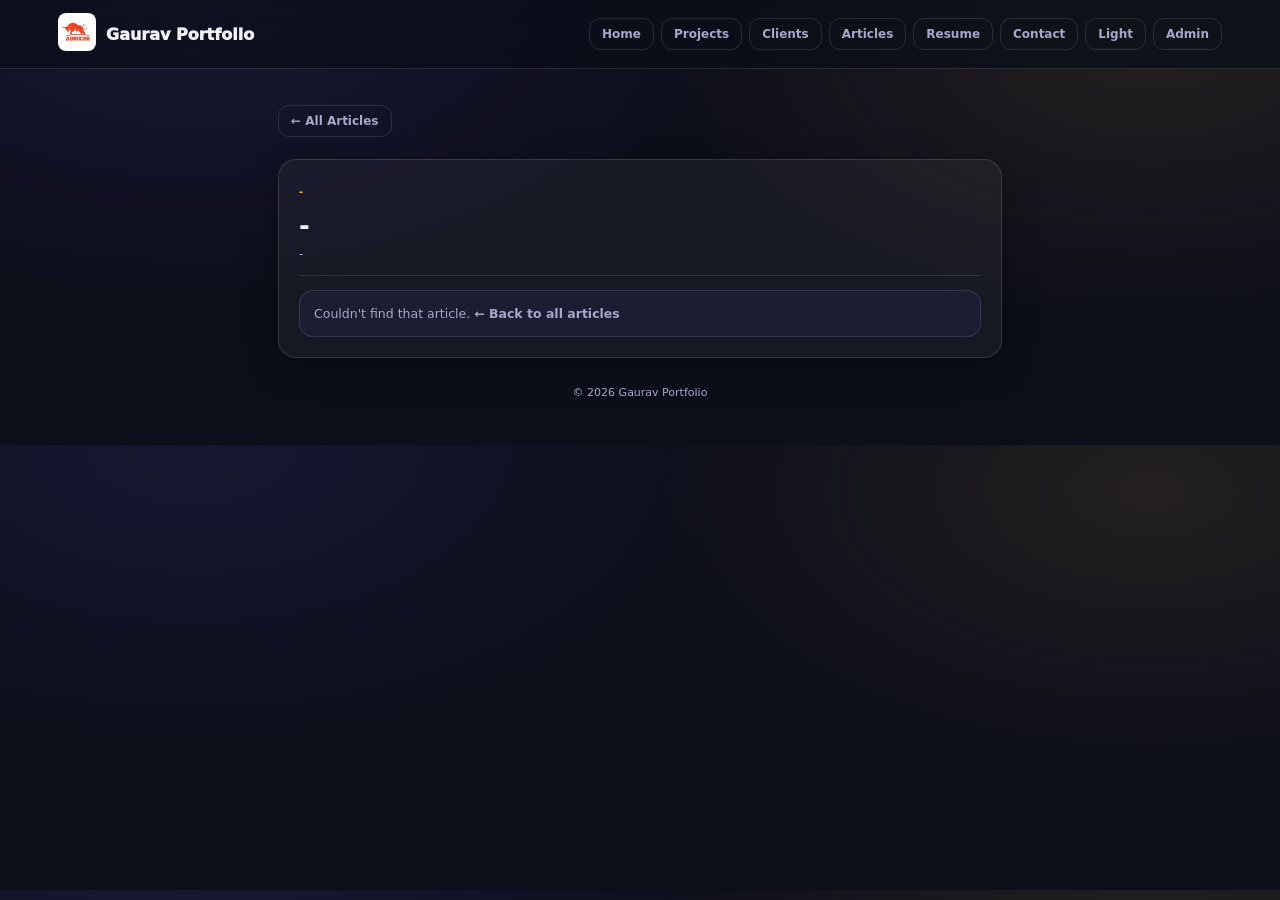
<file: article.html>
<!doctype html>
<html lang="en" data-theme="dark">
<head>
  <meta charset="UTF-8" />
  <meta name="viewport" content="width=device-width, initial-scale=1.0" />
  <title>Article — Gaurav Pujari</title>
  <link rel="stylesheet" href="./style.css" />
  <script defer src="./app.js"></script>
</head>

<body data-page="article">
  <nav class="nav">
    <div class="navin">
      <div class="brand"><span data-brand-logo></span><span data-brand-name>Portfolio</span></div>
      <div class="links">
        <a href="index.html">Home</a>
        <a href="projects.html">Projects</a>
        <a href="clients.html">Clients</a>
        <a href="articles.html" class="active">Articles</a>
        <a href="resume.html">Resume</a>
        <a href="contact.html">Contact</a>
        <button class="btn" data-theme-toggle>Light</button>
        <a class="btn" href="admin.html">Admin</a>
      </div>
    </div>
  </nav>

  <main class="container" style="max-width:760px">
    <a href="articles.html" class="btn" style="display:inline-block; margin-top:18px">← All Articles</a>

    <section class="section">
      <div class="card">
        <span class="cat" id="articleCat">-</span>
        <h1 id="articleTitle" style="font-size:26px; margin:12px 0 6px">-</h1>
        <div class="muted" style="font-size:12px" id="articleDate">-</div>

        <img id="articleHeroImg" alt="" style="display:none; width:100%; border-radius:14px; margin-top:14px; border:1px solid var(--border)" />

        <div class="hr"></div>

        <div id="articleContent" style="font-size:14px; line-height:1.9; color:var(--text)"></div>

        <div id="adminOnlyShare" style="display:none">
          <div class="hr"></div>
          <div class="label">Share this article's link on LinkedIn</div>
          <div style="display:flex; gap:8px; align-items:center; flex-wrap:wrap; margin-top:8px">
            <code id="shareUrlBox" style="font-size:11.5px; color:var(--muted); word-break:break-all; padding:8px 10px; border:1px solid var(--border); border-radius:10px; flex:1; min-width:200px"></code>
            <button class="btn primary" id="btnCopyLink">Copy Link</button>
          </div>
        </div>
      </div>
    </section>

    <div class="footer">© <span id="yr"></span> Gaurav Portfolio</div>
  </main>

  <script>document.getElementById("yr").textContent = new Date().getFullYear();</script>
</body>
</html>
</file>
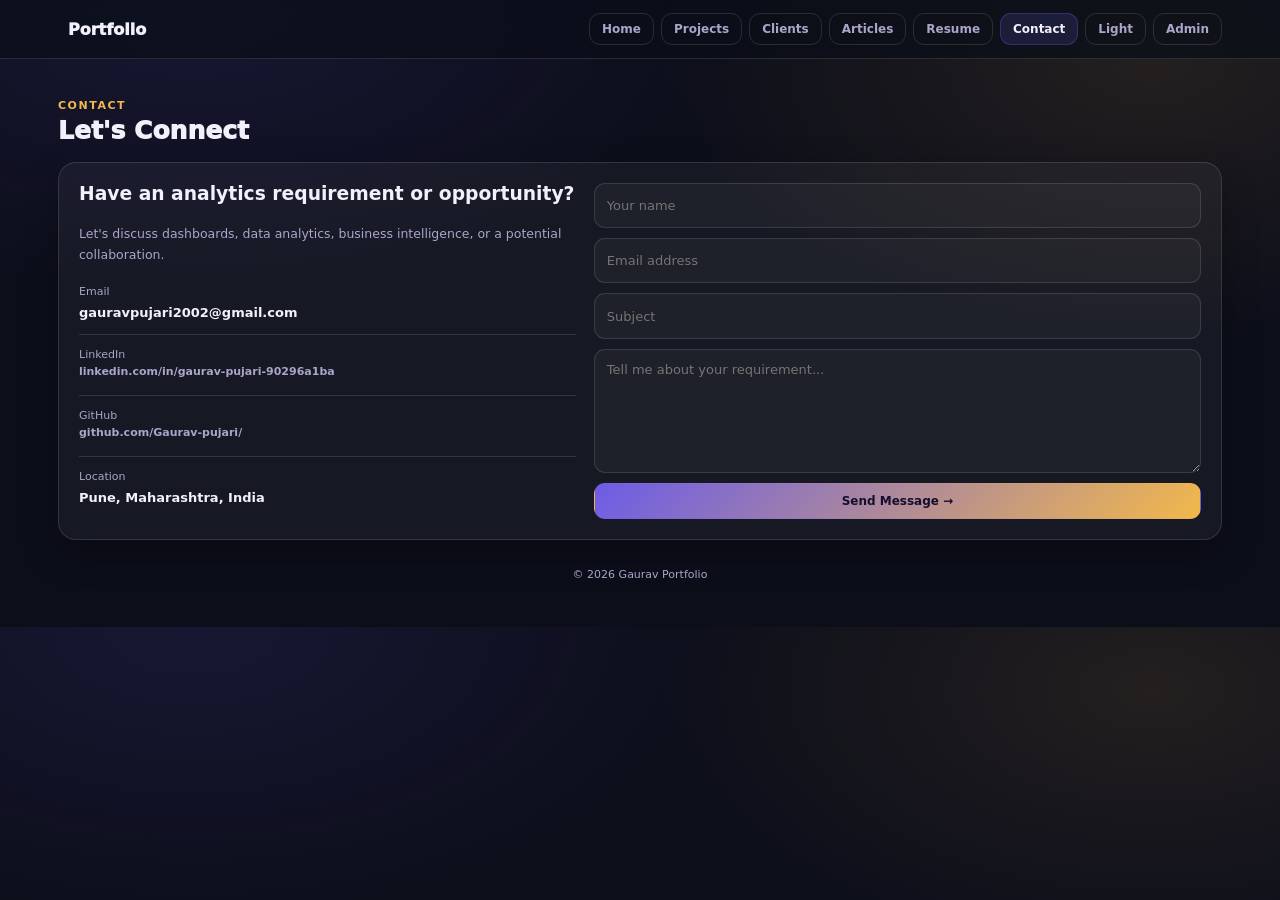
<file: contact.html>
<!doctype html>
<html lang="en" data-theme="dark">
<head>
  <meta charset="UTF-8" />
  <meta name="viewport" content="width=device-width, initial-scale=1.0" />
  <title>Contact — Gaurav Pujari</title>
  <link rel="stylesheet" href="./style.css" />
  <script defer src="./app.js"></script>
</head>

<body data-page="contact">
  <nav class="nav">
    <div class="navin">
      <div class="brand"><span data-brand-logo></span><span data-brand-name>Portfolio</span></div>
      <div class="links">
        <a href="index.html">Home</a>
        <a href="projects.html">Projects</a>
        <a href="clients.html">Clients</a>
        <a href="articles.html">Articles</a>
        <a href="resume.html">Resume</a>
        <a href="contact.html" class="active">Contact</a>
        <button class="btn" data-theme-toggle>Light</button>
        <a class="btn" href="admin.html">Admin</a>
      </div>
    </div>
  </nav>

  <main class="container">
    <section class="section">
      <div class="sectionhead">
        <div>
          <div class="eyebrow">Contact</div>
          <div class="title">Let's Connect</div>
          <div class="sub"></div>
        </div>
      </div>

      <div class="card contact">
        <div>
          <h3 style="margin-top:0">Have an analytics requirement or opportunity?</h3>
          <p class="body">Let's discuss dashboards, data analytics, business intelligence, or a potential collaboration.</p>

          <div class="contactItem"><span>Email</span><b id="contactEmail">-</b></div>
          <div class="contactItem"><span>LinkedIn</span><b><a id="lnkLinkedIn2" href="#" target="_blank"><span id="contactLinkedIn">-</span></a></b></div>
          <div class="contactItem"><span>GitHub</span><b><a id="lnkGitHub2" href="#" target="_blank"><span id="contactGitHub">-</span></a></b></div>
          <div class="contactItem"><span>Location</span><b id="contactLocation">-</b></div>
        </div>

        <form class="form" id="contactForm">
          <input class="input" id="cfName" placeholder="Your name" required />
          <input class="input" id="cfEmail" type="email" placeholder="Email address" required />
          <input class="input" id="cfSubject" placeholder="Subject" />
          <textarea class="input textarea" id="cfMessage" placeholder="Tell me about your requirement..." required></textarea>
          <button class="btn primary" type="submit">Send Message →</button>
        </form>
      </div>
    </section>

    <div class="footer">© <span id="yr"></span> Gaurav Portfolio</div>
  </main>

  <script>document.getElementById("yr").textContent = new Date().getFullYear();</script>
</body>
</html>
</file>
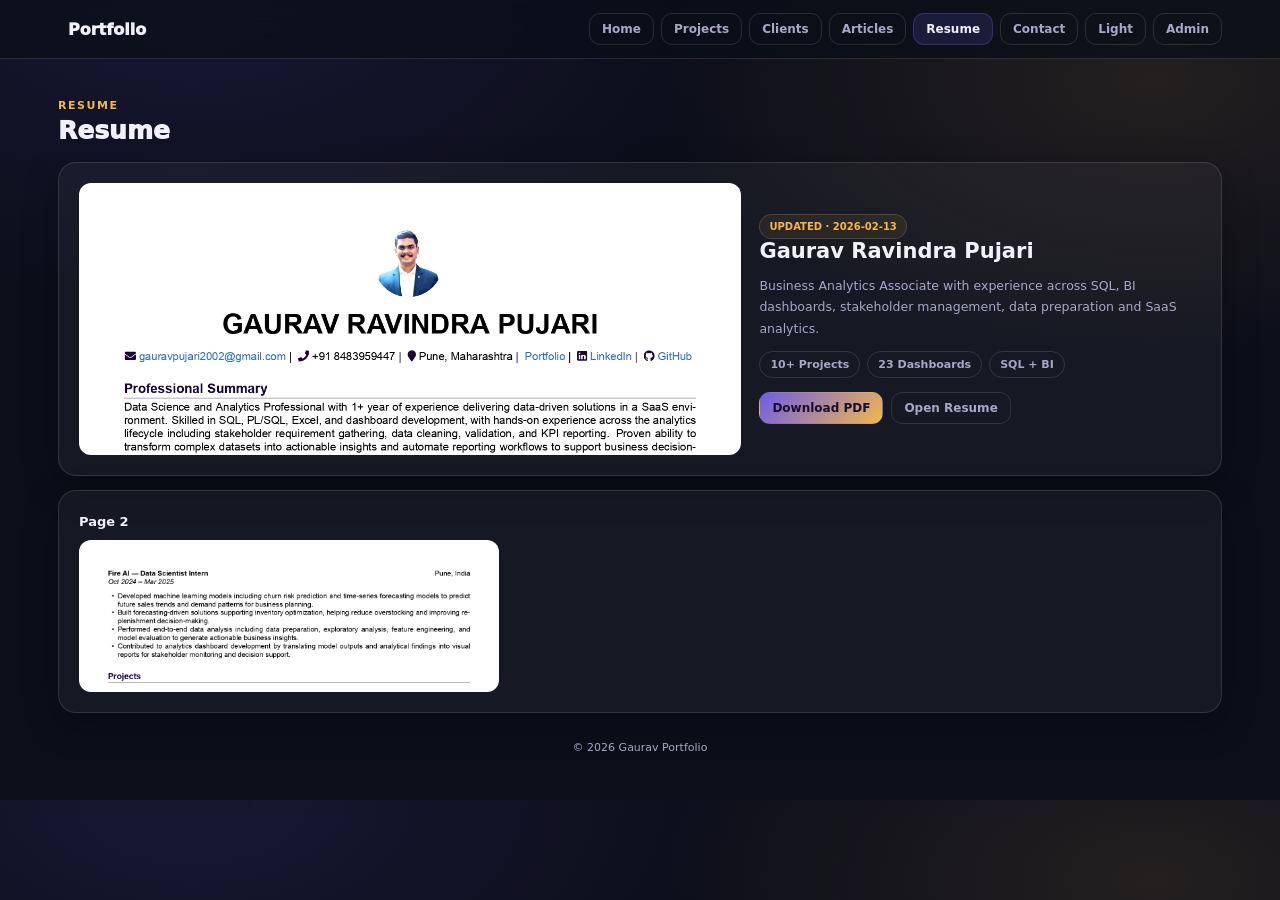
<file: resume.html>
<!doctype html>
<html lang="en" data-theme="dark">
<head>
  <meta charset="UTF-8" />
  <meta name="viewport" content="width=device-width, initial-scale=1.0" />
  <title>Resume — Gaurav Pujari</title>
  <link rel="stylesheet" href="./style.css" />
  <script defer src="./app.js"></script>
</head>

<body data-page="resume">
  <nav class="nav">
    <div class="navin">
      <div class="brand"><span data-brand-logo></span><span data-brand-name>Portfolio</span></div>
      <div class="links">
        <a href="index.html">Home</a>
        <a href="projects.html">Projects</a>
        <a href="clients.html">Clients</a>
        <a href="articles.html">Articles</a>
        <a href="resume.html" class="active">Resume</a>
        <a href="contact.html">Contact</a>
        <button class="btn" data-theme-toggle>Light</button>
        <a class="btn" href="admin.html">Admin</a>
      </div>
    </div>
  </nav>

  <main class="container">
    <section class="section">
      <div class="sectionhead">
        <div>
          <div class="eyebrow">Resume</div>
          <div class="title">Resume</div>
          <div class="sub"></div>
        </div>
      </div>

      <div class="card resume">
        <div class="resumePreview"><img id="resumeImg1" src="./Resume_page-0001.jpg" alt="Resume page 1" /></div>
        <div class="resumeInfo">
          <span class="badge">UPDATED · <span id="resumeUpdated">FEB 2026</span></span>
          <h3>Gaurav Ravindra Pujari</h3>
          <p id="resumeBio">Business Analytics Associate with experience across SQL, BI dashboards, stakeholder management, data preparation and SaaS analytics.</p>
          <div class="chips" id="resumeChips"></div>
          <div class="heroactions">
            <a class="btn primary" id="resumeDownload" href="./assets/Resume.pdf" download>Download PDF</a>
            <a class="btn" id="resumeOpen" href="./assets/Resume.pdf" target="_blank">Open Resume</a>
          </div>
        </div>
      </div>

      <div class="card" style="margin-top:14px">
        <b style="font-size:13px">Page 2</b>
        <div class="resumePreview small" style="margin-top:10px; max-width:420px">
          <img id="resumeImg2" src="./Resume_page-0002.jpg" alt="Resume page 2" />
        </div>
      </div>
    </section>

    <div class="footer">© <span id="yr"></span> Gaurav Portfolio</div>
  </main>

  <script>document.getElementById("yr").textContent = new Date().getFullYear();</script>
</body>
</html>
</file>
<file: style.css>
/* =========================================================
   ✅ Gaurav Pujari Portfolio — Template v2
   Based on the approved template-mockup.html design:
   Header = Business Card, Projects = Accordion List,
   Clients = Client Cards. Dark premium palette with a
   light-theme override so the existing toggle keeps working.
========================================================= */
:root{
  --bg:#0c0e1a;
  --panel:#171335;
  --text:#f1f0fb;
  --muted:#a9a6c9;
  --border:rgba(255,255,255,.12);
  --primary:#6c5ce7;
  --accent:#f2b84b;
  --card:rgba(255,255,255,.045);
  --radius:18px;
  --shadow:0 12px 35px rgba(0,0,0,.30);
  --oncolor:#160e2e;
}

[data-theme="light"]{
  --bg:#f7f5fb;
  --panel:#ffffff;
  --text:#1c1533;
  --muted:#6b6489;
  --border:rgba(28,21,51,.10);
  --card:#ffffff;
  --shadow:0 12px 30px rgba(28,21,51,.08);
  --oncolor:#ffffff;
}

*{box-sizing:border-box}
html{scroll-behavior:smooth}
body{
  margin:0;
  font-family:Inter,system-ui,-apple-system,"Segoe UI",Roboto,Arial,sans-serif;
  background:
    radial-gradient(900px 500px at 15% 0%, rgba(108,92,231,.12), transparent 60%),
    radial-gradient(900px 500px at 90% 10%, rgba(242,184,75,.10), transparent 55%),
    var(--bg);
  color:var(--text);
}
a{color:inherit;text-decoration:none}
ul{margin:0;padding:0}
img{max-width:100%}

/* ---------- Nav ---------- */
.nav{
  position:sticky;top:0;z-index:50;
  backdrop-filter:blur(12px);
  background:rgba(10,14,24,.72);
  border-bottom:1px solid var(--border);
}
[data-theme="light"] .nav{ background:rgba(255,255,255,.82); }
.navin{
  max-width:1200px;margin:auto;padding:13px 18px;
  display:flex;justify-content:space-between;align-items:center;gap:15px;flex-wrap:wrap;
}
.brand{display:flex;align-items:center;gap:10px;font-weight:950}
.links{display:flex;gap:7px;flex-wrap:wrap}
.links a,.btn{
  padding:8px 12px;border:1px solid var(--border);border-radius:11px;
  font-size:12px;font-weight:800;color:var(--muted);background:transparent;cursor:pointer;
  font-family:inherit;
}
.links a:hover,.btn:hover{color:var(--text);background:rgba(255,255,255,.05)}
.links a.active{color:var(--text);background:rgba(108,92,231,.16);border-color:rgba(108,92,231,.3)}
.primary{
  background:linear-gradient(135deg,var(--primary),var(--accent));
  color:#160e2e !important;border-color:transparent !important;
}

/* ---------- Layout ---------- */
.container{max-width:1200px;margin:auto;padding:18px}
.section{margin-top:22px}
.sectionhead{display:flex;justify-content:space-between;align-items:end;gap:15px;margin-bottom:12px;flex-wrap:wrap}
.eyebrow{font-size:11px;text-transform:uppercase;letter-spacing:.14em;color:var(--accent);font-weight:900}
.title{font-size:25px;font-weight:950;margin-top:4px}
.sub{font-size:12px;color:var(--muted);margin-top:5px}
.card{
  background:var(--card);border:1px solid var(--border);border-radius:var(--radius);
  box-shadow:var(--shadow);padding:20px;
}
.hr{height:1px;background:var(--border);margin:14px 0;border:none}

/* ---------- Hero (Business Card style) ---------- */
.hero{display:grid;grid-template-columns:auto 1fr auto;gap:18px;align-items:center}
.avatar{width:105px;height:105px;border-radius:20px;overflow:hidden;border:1px solid var(--border);flex-shrink:0}
.avatar img{width:100%;height:100%;object-fit:cover}
.name{font-size:29px;font-weight:950}
.role{font-size:14px;color:var(--accent);font-weight:900;margin-top:4px}
.company{margin-top:10px;font-size:13px;font-weight:800;display:flex;align-items:center;gap:8px;flex-wrap:wrap}
.muted{color:var(--muted)}
.chips{display:flex;gap:7px;flex-wrap:wrap;margin-top:12px}
.chip{border:1px solid var(--border);border-radius:999px;padding:6px 10px;color:var(--muted);font-size:11px;font-weight:700}
.heroactions{display:flex;gap:8px;flex-wrap:wrap;margin-top:14px}
.heroStat{padding:16px;border:1px solid var(--border);border-radius:15px;min-width:150px;text-align:center}
.heroStat b{font-size:27px;display:block}
.heroStat span{display:block;color:var(--muted);font-size:11px;margin-top:2px}

/* small company monogram used inline (kept from earlier logo requirement) */
.company-logo{
  width:34px;height:34px;border-radius:9px;display:flex;align-items:center;justify-content:center;
  font-weight:950;font-size:12px;color:#fff;flex-shrink:0;
}
.company-logo.sm{width:32px;height:32px;font-size:11px;border-radius:8px}

/* Real uploaded logo image (falls back to the badge above via onerror) */
.company-logo-img{
  width:44px !important;height:44px !important;border-radius:9px;object-fit:contain;
  background:#ffffff;padding:4px;flex-shrink:0;border:1px solid var(--border);
  max-width:44px !important;max-height:44px !important;
}
.company-logo-img.sm{
  width:38px !important;height:38px !important;border-radius:8px;padding:3px;
  max-width:38px !important;max-height:38px !important;
}

/* ---------- KPI strip ---------- */
.kpis{display:grid;grid-template-columns:repeat(5,1fr);gap:12px}
@media(max-width:900px){.kpis{grid-template-columns:repeat(2,1fr)}}
.kpi{padding:14px;border:1px solid var(--border);border-radius:14px;text-align:center;background:var(--card)}
.kpi b{display:block;font-size:22px}
.kpi span{display:block;color:var(--muted);font-size:10.5px;margin-top:4px;font-weight:800;text-transform:uppercase}

/* ---------- Grid helpers ---------- */
.grid2{display:grid;grid-template-columns:1fr 1fr;gap:14px}
.grid3{display:grid;grid-template-columns:repeat(3,1fr);gap:14px}
@media(max-width:800px){
  .hero,.resume,.contact,.grid2{grid-template-columns:1fr}
  .grid3{grid-template-columns:1fr 1fr}
  .heroStat{min-width:0}
}
@media(max-width:520px){
  .grid3{grid-template-columns:1fr}
  .name{font-size:24px}
}

/* ---------- Timeline (Experience) ---------- */
.timeline{position:relative;padding-left:24px}
.timeline:before{content:"";position:absolute;left:6px;top:5px;bottom:5px;width:1px;background:var(--border)}
.timeitem{position:relative;padding:0 0 20px}
.timeitem:last-child{padding-bottom:0}
.dot{position:absolute;left:-22px;top:4px;width:10px;height:10px;border-radius:50%;background:var(--accent);
  box-shadow:0 0 0 4px rgba(242,184,75,.08)}
.timeitem .head-row{display:flex;align-items:center;gap:8px;flex-wrap:wrap}
.timeitem b{font-size:14px}
.current-badge{
  padding:2px 9px;border-radius:999px;font-size:9.5px;font-weight:900;text-transform:uppercase;
  background:rgba(89,161,79,.18);color:#7fd68a;border:1px solid rgba(89,161,79,.35);
}
.date{font-size:11px;color:var(--accent);font-weight:800;margin:4px 0}
.timeitem p,.body{font-size:12.5px;line-height:1.7;color:var(--muted);margin:7px 0}
.timeitem ul{padding-left:16px;margin:8px 0}
.timeitem li{font-size:12.5px;line-height:1.7;color:var(--muted);margin-bottom:4px}

/* ---------- Skills matrix ---------- */
.skillgroup{padding:13px 0;border-bottom:1px solid var(--border)}
.skillgroup:last-child{border:0}
.skillgroup b{font-size:12px}
.skilltags{display:flex;gap:6px;flex-wrap:wrap;margin-top:8px}

/* ---------- Education / Certifications ---------- */
.edu-item{padding:12px 0;border-bottom:1px solid var(--border)}
.edu-item:last-child{border:0}
.edu-item b{font-size:13px}
.edu-item div{font-size:11.5px;color:var(--muted);margin-top:3px}
.cert-list{display:flex;flex-direction:column;gap:8px}
.cert-item{
  display:flex;gap:8px;align-items:flex-start;font-size:12.5px;color:var(--text);
  padding:10px 12px;border:1px solid var(--border);border-radius:12px;background:rgba(255,255,255,.02);
}

/* ---------- Client cards ---------- */
.clientcard{
  display:flex;gap:12px;align-items:center;padding:14px;border:1px solid var(--border);
  border-radius:14px;background:rgba(255,255,255,.025);
}
.clogo{width:48px;height:48px;border-radius:11px;object-fit:contain;background:white;padding:4px;flex-shrink:0}
.clientcard b{font-size:13px}
.clientcard span{display:block;color:var(--muted);font-size:11px;margin-top:3px}

/* ---------- Articles ---------- */
.article{overflow:hidden}
.articleTop{
  height:115px;background:linear-gradient(135deg,rgba(108,92,231,.25),rgba(242,184,75,.08));
  border-bottom:1px solid var(--border);display:flex;align-items:end;padding:13px;
  position:relative;overflow:hidden;background-size:cover;background-position:center;
}
.articleTop.hasImg::after{
  content:"";position:absolute;inset:0;
  background:linear-gradient(180deg, rgba(0,0,0,.05), rgba(0,0,0,.6));
}
.articleTop .cat{position:relative;z-index:1}
.articleTop.hasImg .cat{color:#ffffff}
.cat{font-size:10px;color:var(--accent);font-weight:900;text-transform:uppercase}
.article h3{font-size:15px;margin:9px 0 6px}
.article .body{font-size:11.5px}
.articlefoot{display:flex;justify-content:space-between;color:var(--muted);font-size:10.5px}

/* ---------- Projects (accordion) ---------- */
.project{border:1px solid var(--border);border-radius:15px;overflow:hidden;background:rgba(255,255,255,.025);margin-bottom:14px}
.project:last-child{margin-bottom:0}
.projecttop{display:flex;align-items:center;gap:12px;padding:13px 15px;cursor:pointer}
.projectimg{width:58px;height:48px;object-fit:cover;border-radius:9px;flex-shrink:0}
.project h3{font-size:14px;margin:0}
.project small{color:var(--muted)}
.arrow{margin-left:auto;font-size:22px;color:var(--muted);transition:.2s}
.project.open .arrow{transform:rotate(180deg)}
.projectbody{display:none;padding:0 15px 16px}
.project.open .projectbody{display:block}
.gallery{display:flex;gap:9px;overflow:auto;margin:2px 0 12px}
.gallery img{height:125px;width:195px;object-fit:cover;border-radius:10px;border:1px solid var(--border);flex:none}
.proj-github{
  display:inline-block;margin-top:10px;font-weight:900;color:var(--accent);font-size:12.5px;
}
.badge{
  display:inline-block;padding:6px 9px;border-radius:999px;background:rgba(242,184,75,.08);
  border:1px solid rgba(242,184,75,.2);font-size:10px;color:var(--accent);font-weight:900;
}

/* ---------- Resume ---------- */
.resume{display:grid;grid-template-columns:1.2fr .8fr;gap:18px;align-items:center}
.resumePreview{border:1px solid var(--border);border-radius:12px;overflow:hidden;background:white}
.resumePreview img{display:block;width:100%;height:270px;object-fit:cover;object-position:top}
.resumePreview.small img{height:150px}
.resumeInfo h3{font-size:21px;margin:0}
.resumeInfo p{font-size:12.5px;color:var(--muted);line-height:1.7}
.resume-thumbs{display:flex;gap:10px;margin-top:12px}
.resume-thumbs .resumePreview{flex:1}

/* ---------- Contact ---------- */
.contact{display:grid;grid-template-columns:.9fr 1.1fr;gap:18px}
.contactItem{padding:13px 0;border-bottom:1px solid var(--border)}
.contactItem:last-child{border:0}
.contactItem span{display:block;color:var(--muted);font-size:11px;margin-bottom:4px}
.contactItem b{font-size:13px}
.form{display:grid;gap:10px}
.input{
  width:100%;padding:12px;border-radius:11px;border:1px solid var(--border);
  background:rgba(255,255,255,.035);color:var(--text);outline:none;font-family:inherit;font-size:13px;
}
[data-theme="light"] .input{background:#ffffff;box-shadow:inset 0 1px 3px rgba(15,23,42,.06)}
.input:focus{border-color:var(--primary)}
.textarea{min-height:120px;resize:vertical}
.label{font-size:11px;font-weight:800;color:var(--muted);margin-bottom:4px;display:block}

/* ---------- Admin / visitor log ---------- */
.notice{
  padding:12px 14px;border-radius:14px;border:1px solid var(--border);
  background:rgba(108,92,231,.08);color:var(--muted);font-size:12.5px;line-height:1.7;
}
.stat-pill{
  display:inline-flex;align-items:center;gap:6px;padding:8px 14px;border-radius:999px;
  border:1px solid var(--border);background:rgba(255,255,255,.04);font-weight:800;font-size:12px;
}
[data-theme="light"] .stat-pill{background:#ffffff;box-shadow:0 8px 16px rgba(15,23,42,.06)}
.visit-table-wrap{margin-top:14px;overflow-x:auto;border-radius:14px;border:1px solid var(--border)}
table.visit-table{width:100%;border-collapse:collapse;font-size:12.5px;min-width:640px}
table.visit-table th{
  text-align:left;padding:10px 12px;background:rgba(255,255,255,.05);color:var(--muted);
  font-weight:900;font-size:11px;text-transform:uppercase;letter-spacing:.3px;white-space:nowrap;
}
[data-theme="light"] table.visit-table th{background:#f4f6fb}
table.visit-table td{padding:10px 12px;border-top:1px solid var(--border);white-space:nowrap}
table.visit-table tr:hover td{background:rgba(108,92,231,.05)}

/* ---------- Section-head link ---------- */
.section-head-row{display:flex;justify-content:space-between;align-items:center;flex-wrap:wrap;gap:8px}
.view-all-link{font-size:12px;font-weight:900;color:var(--accent)}
.view-all-link:hover{text-decoration:underline}

/* ---------- Footer ---------- */
.footer{text-align:center;color:var(--muted);font-size:11px;padding:28px}
</file>
